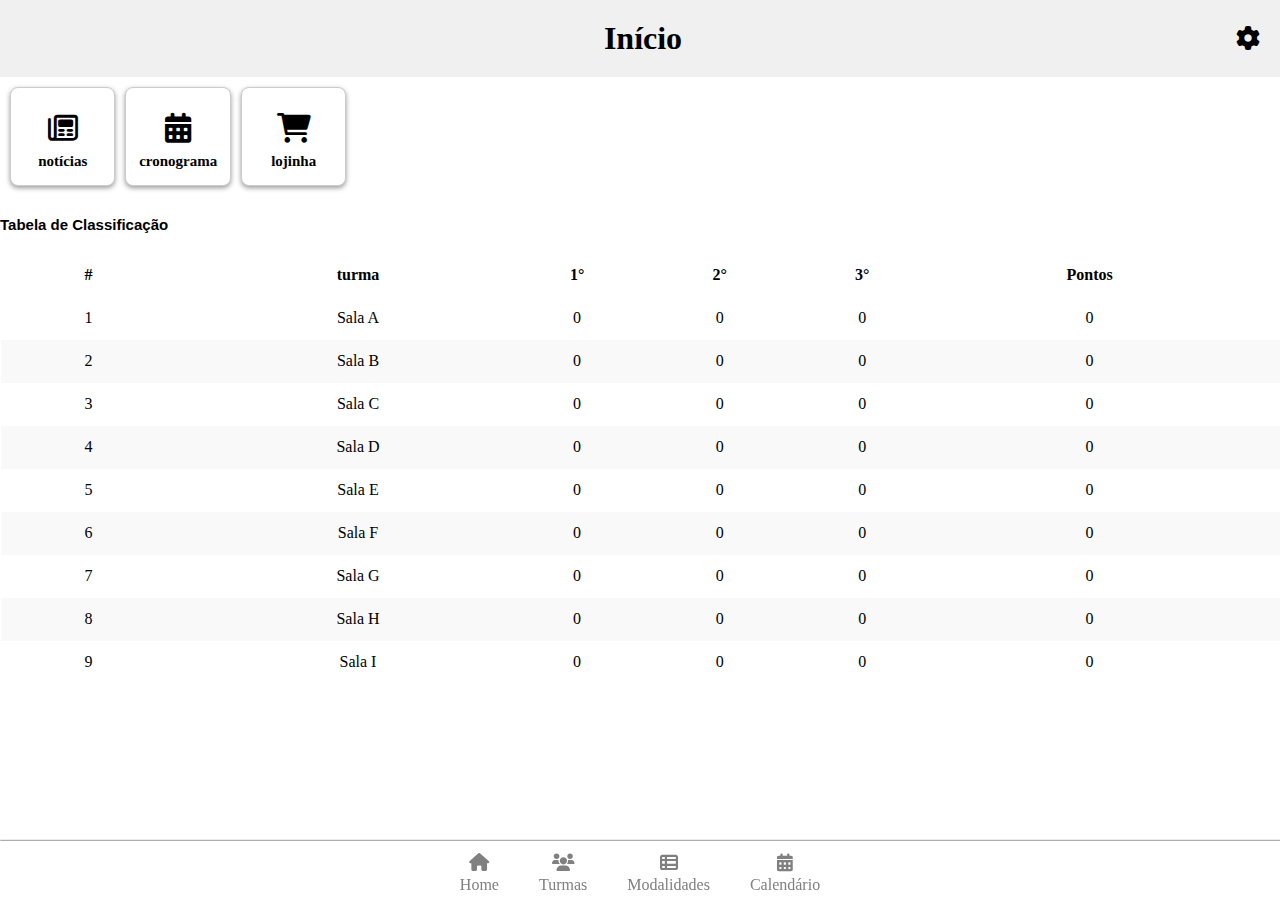
<file: index.html>
<!DOCTYPE html>
<html lang="pt-br">
<head>
    <meta charset="UTF-8">
    <meta name="viewport" content="width=device-width, initial-scale=1.0">
    <link rel="stylesheet" href="style.css">
    <link rel="stylesheet" href="https://cdnjs.cloudflare.com/ajax/libs/font-awesome/6.0.0-beta3/css/all.min.css">
    <title>jia</title>
</head>
<body>
    <header class="inicio">
        <h1>Início</h1>
        <a href="config.html">
            <i class="fa-solid fa-gear"></i>
        </a>
    </header>

    <div class="cards">
        <a href="not.html" class="card">
            <i class="fa-regular fa-newspaper"></i>
            <h2>notícias</h2>
        </a>
        <a href="" class="card">
            <i class="fa-solid fa-calendar-days"></i>
            <h2>cronograma</h2>
        </a>
        <a href="loja.html" class="card">
            <i class="fa-solid fa-cart-shopping"></i>
            <h2>lojinha</h2>
        </a>
    </div>
    <div class="tabela">
        <h3>Tabela de Classificação</h3>
    <table>
        <thead>
            <tr>
                <th>#</th>
                <th>turma</th>
                <th>1°</th>
                <th>2°</th>
                <th>3°</th>
                <th>Pontos</th>
            </tr>
        </thead>
        <tbody>
            <tr>
                <td>1</td>
                <td>Sala A</td>
                <td>0</td>
                <td>0</td>
                <td>0</td>
                <td>0</td>
            </tr>
            <tr>
                <td>2</td>
                <td>Sala B</td>
                <td>0</td>
                <td>0</td>
                <td>0</td>
                <td>0</td>
            </tr>
            <tr>
                <td>3</td>
                <td>Sala C</td>
                <td>0</td>
                <td>0</td>
                <td>0</td>
                <td>0</td>
            </tr>
            <tr>
                <td>4</td>
                <td>Sala D</td>
                <td>0</td>
                <td>0</td>
                <td>0</td>
                <td>0</td>
            </tr>
            <tr>
                <td>5</td>
                <td>Sala E</td>
                <td>0</td>
                <td>0</td>
                <td>0</td>
                <td>0</td>
            </tr>
            <tr>
                <td>6</td>
                <td>Sala F</td>
                <td>0</td>
                <td>0</td>
                <td>0</td>
                <td>0</td>
            </tr>
            <tr>
                <td>7</td>
                <td>Sala G</td>
                <td>0</td>
                <td>0</td>
                <td>0</td>
                <td>0</td>
            </tr>
            <tr>
                <td>8</td>
                <td>Sala H</td>
                <td>0</td>
                <td>0</td>
                <td>0</td>
                <td>0</td>
            </tr>
            <tr>
                <td>9</td>
                <td>Sala I</td>
                <td>0</td>
                <td>0</td>
                <td>0</td>
                <td>0</td>
            </tr>
        </tbody>
    </table>
    </div>

    <footer>
        <a href="#home">
            <i class="fa-solid fa-home"></i>
            Home
        </a>
        <a href="#turmas">
            <i class="fa-solid fa-users"></i>
            Turmas
        </a>
        <a href="#modalidades">
            <i class="fa-solid fa-th-list"></i>
            Modalidades
        </a>
        <a href="#calendario">
            <i class="fa-solid fa-calendar-alt"></i>
            Calendário
        </a>
    </footer>
</body>
</html>
</file>
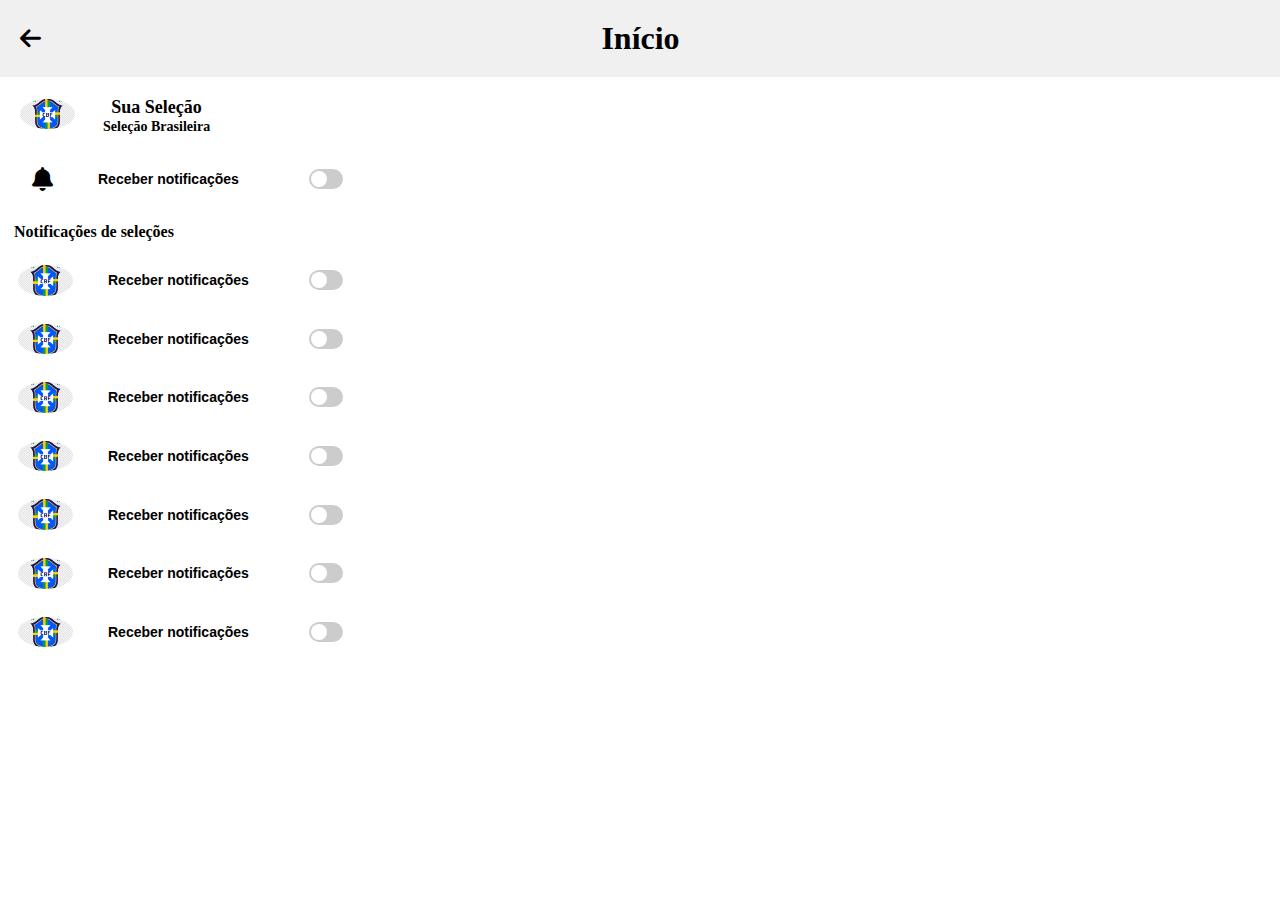
<file: config.html>
<!DOCTYPE html>
<html lang="pt-br">
<head>
    <meta charset="UTF-8">
    <meta name="viewport" content="width=device-width, initial-scale=1.0">
    <link rel="stylesheet" href="styles.css">
    <link rel="stylesheet" href="https://cdnjs.cloudflare.com/ajax/libs/font-awesome/6.0.0-beta3/css/all.min.css">
    <title>configuração</title>
</head>
<body>
    <header class="inicio">
        <a href="index.html">
            <i class="fa-solid fa-arrow-left"></i>
        </a>
        <h1>Início</h1>
    </header>

    <div class="sua-turma">
        <div class="selecao">
            <img src="Logo-Selecao-do-Brasil-Png-800x445.webp" alt="img" class="imagem-selecao">
        </div>
        <div class="textos">
            <h2>Sua Seleção</h2>
            <h3>Seleção Brasileira</h3>
        </div>
    </div>

    <button class="notificacao" id="notificacaoButton">
        <i class="fa-solid fa-bell"></i>
        <h3>Receber notificações</h3>
        <label class="switch">
            <input type="checkbox" id="notificacaoSwitch">
            <span class="slider"></span>
        </label>
    </button>

<div class="notifi">
    <h4>Notificações de seleções</h4>
    <div class="notificacao-container">
        <button class="notif" id="notificacaoButton1">
            <img src="Logo-Selecao-do-Brasil-Png-800x445.webp" alt="img" class="imagem-selecao">
            <h3>Receber notificações</h3>
            <label class="switch">
                <input type="checkbox" id="notificacaoSwitch1">
                <span class="slider"></span>
            </label>
        </button>
        <button class="notif" id="notificacaoButton2">
            <img src="Logo-Selecao-do-Brasil-Png-800x445.webp" alt="img" class="imagem-selecao">
            <h3>Receber notificações</h3>
            <label class="switch">
                <input type="checkbox" id="notificacaoSwitch2">
                <span class="slider"></span>
            </label>
        </button>
    </div>
</div>



<script src="script.js"></script>
</body>
</html>
</file>
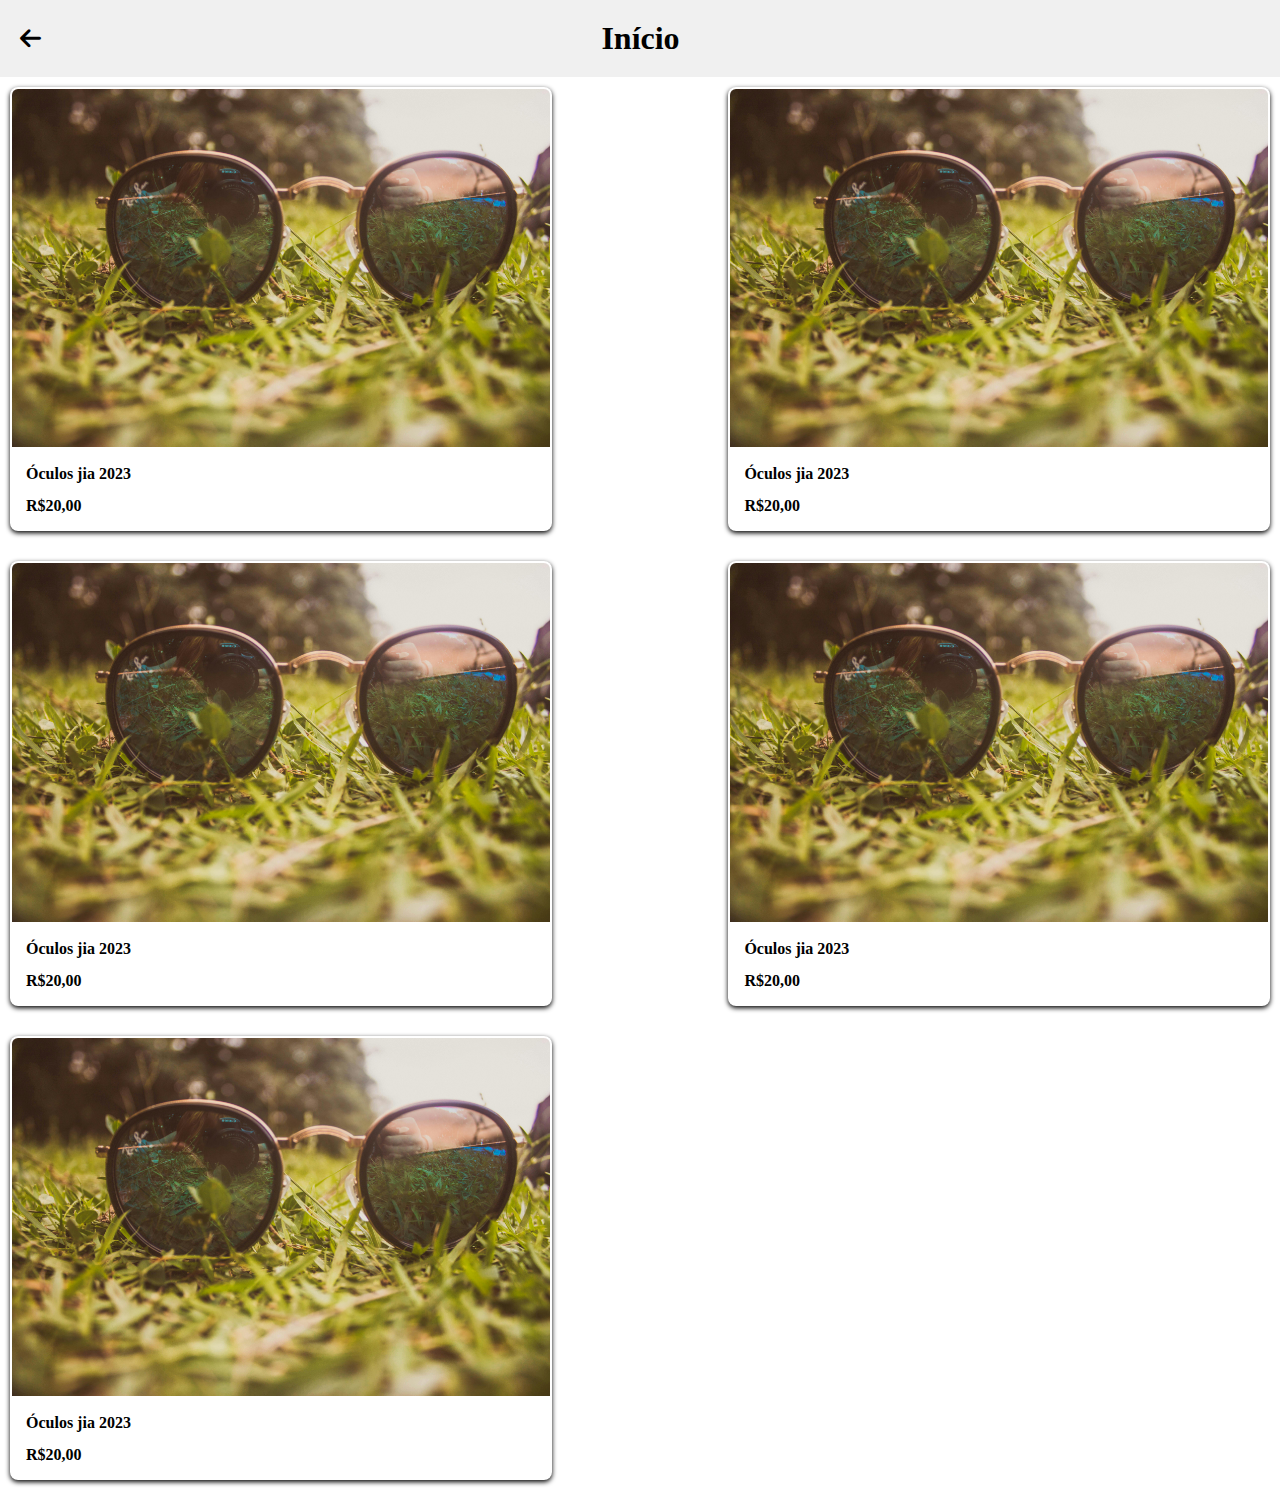
<file: loja.html>
<!DOCTYPE html>
<html lang="pt-br">
<head>
    <meta charset="UTF-8">
    <meta name="viewport" content="width=device-width, initial-scale=1.0">
    <link rel="stylesheet" href="loja.css">
    <link rel="stylesheet" href="https://cdnjs.cloudflare.com/ajax/libs/font-awesome/6.0.0-beta3/css/all.min.css">
    <title>lojinha</title>
</head>
<body>
    <header class="inicio">
        <a href="index.html">
            <i class="fa-solid fa-arrow-left"></i>
        </a>
        <h1>Início</h1>
    </header>

    <div class="cards">
        <div class="card">
            <img src="pexels-jonathan-oliveira-126073-386410.jpg" alt="">
            <h2>Óculos jia 2023</h2>
            <h1>R$20,00</h1>
        </div>
        <div class="card">
            <img src="pexels-jonathan-oliveira-126073-386410.jpg" alt="">
            <h2>Óculos jia 2023</h2>
            <h1>R$20,00</h1>
        </div>
        <div class="card">
            <img src="pexels-jonathan-oliveira-126073-386410.jpg" alt="">
            <h2>Óculos jia 2023</h2>
            <h1>R$20,00</h1>
        </div>
        <div class="card">
            <img src="pexels-jonathan-oliveira-126073-386410.jpg" alt="">
            <h2>Óculos jia 2023</h2>
            <h1>R$20,00</h1>
        </div>
        <div class="card">
            <img src="pexels-jonathan-oliveira-126073-386410.jpg" alt="">
            <h2>Óculos jia 2023</h2>
            <h1>R$20,00</h1>
        </div>
    </div>

    <script>
        document.querySelectorAll('.card').forEach(card => {
    card.addEventListener('click', () => {
        // Remove a classe 'active' de todos os cards
        document.querySelectorAll('.card').forEach(c => c.classList.remove('active'));
        
        // Adiciona a classe 'active' ao card clicado
        card.classList.add('active');
    });
});
    </script>
</body>
</html>
</file>
<file: style.css>
* {
    margin: 0;
    padding: 0;
}

.inicio {
    display: flex; /* Usando Flexbox */
    justify-content: space-between; /* Espaço entre os itens */
    align-items: center; /* Alinha verticalmente os itens */
    padding: 20px; /* Espaçamento interno */
    background-color: #f0f0f0; /* Cor de fundo do cabeçalho */
}
h1 {
    flex: 1; /* Faz o h1 ocupar o espaço disponível */
    text-align: center; /* Centraliza o texto */
    margin: 0; /* Remove a margem padrão */
    margin-left: 30px;
}
a {
    text-decoration: none; /* Remove o sublinhado do link */
    color: inherit; /* Herda a cor do texto do pai */
}
i {
    font-size: 24px; /* Tamanho do ícone */
}

.cards {
    display: grid;
    grid-template-columns: repeat(auto-fill, minmax(100px, 1fr));
    gap: 10px;
    margin: 10px;
}
.card {
    background-color: #ffffff;
    border: 1px solid #ccc;
    border-radius: 8px;
    text-align: center;
    box-shadow: 0 2px 5px rgba(0.5, 0.5, 0.1, 0.4);
    font-size: 10px;
    padding-top: 25px;
}

.card i {
    font-size: 30px; /* Tamanho do ícone */
    margin-bottom: 10px; /* Espaço abaixo do ícone */
}

.card h2 {
    padding-bottom: 15px;
}

.tabela h3 {
    font-family: Arial, Helvetica, sans-serif;
    font-size: 15px;
    margin-top: 30px;
}

table {
    width: 100%;
    border-collapse: collapse;
    margin-top: 20px;
}
th, td {
    border: 1px solid transparent;
    padding: 12px;
    text-align: center;
}
th {
    background-color: #ffffff;
}
tr:nth-child(even) {
    background-color: #f9f9f9;
}

td:nth-child(3), td:nth-child(3), td:nth-child(3), td:nth-child(5),
th:nth-child(3), th:nth-child(3), th:nth-child(3), th:nth-child(5) {
    width: 50px; /* Largura reduzida para as colunas */
}

footer {
    background: #ffffff; /* Cor de fundo do rodapé */
    text-align: center; /* Centraliza o texto */
    padding: 12px 0; /* Espaçamento interno do rodapé */
    position: fixed; /* Fixa o rodapé na parte inferior */
    left: 0; /* Alinha à esquerda */
    bottom: 0; /* Alinha na parte inferior */
    width: 100%; /* Largura total do rodapé */
    display: flex; /* Usar flexbox para o rodapé */
    justify-content: center; /* Centraliza os itens no rodapé */
    height: 35px;
    box-shadow: 1px 1px 2px 1px rgba(0.5, 1, 1, 1);
}

footer a {
    color: grey; /* Cor dos links */
    text-decoration: none; /* Remove o sublinhado dos links */
    margin: 0 20px; /* Espaçamento entre os links */
    display: flex; /* Permite que o ícone e o texto sejam centralizados */
    flex-direction: column;
    text-align: center; /* Centraliza o texto */
}

footer a i {
    display: block; /* Faz o ícone ocupar uma linha inteira */
    font-size: 18px; /* Tamanho do ícone */
    margin-bottom: 5px; /* Espaçamento entre o ícone e o texto */
    color: grey;
}

footer a:hover {
    text-decoration: underline; /* Sublinha o link ao passar o mouse */
}
</file>
<file: styles.css>
* {
    margin: 0;
    padding: 0;
}

.inicio {
    display: flex; /* Usando Flexbox */
    justify-content: space-between; /* Espaço entre os itens */
    align-items: center; /* Alinha verticalmente os itens */
    padding: 20px; /* Espaçamento interno */
    background-color: #f0f0f0; /* Cor de fundo do cabeçalho */
}

h1 {
    flex: 1; /* Faz o h1 ocupar o espaço disponível */
    text-align: center; /* Centraliza o texto */
    margin: 0; /* Remove a margem padrão */
    margin-right: 20px;
}

a {
    text-decoration: none; /* Remove o sublinhado do link */
    color: inherit; /* Herda a cor do texto do pai */
}

i {
    font-size: 24px; /* Tamanho do ícone */
}

.sua-turma {
    display: flex; /* Usando flexbox para alinhar os itens */
    align-items: center; /* Alinha verticalmente os itens ao centro */
    margin: 20px;
    gap: 8px;
    margin-bottom: 1px grey;
}

.selecao {
    margin-right: 20px; /* Espaçamento entre a imagem e os textos */
}

.imagem-selecao {
    width: 55px; /* Ajuste o tamanho da imagem conforme necessário */
    height: auto; /* Mantém a proporção da imagem */
    border-radius: 50%; /* Torna a imagem circular, se desejado */
}

.textos {
    text-align: center; /* Centraliza o texto dentro do div */
    font-size: 12px;
}

.notificacao {
    display: flex;
    align-items: center;
    padding: 10px;
    margin: 22px;
    gap: 35px;
    background-color: #ffffff;
    border: none;
    cursor: pointer;
    border-radius: 5px;
    width: 100%;
}

.notificacao h3 {
    margin: 0 10px;
    font-size: 14px;
}

.switch {
    position: relative;
    display: inline-block;
    width: 34px;
    height: 20px;
    left: 25px;
}

.switch input {
    opacity: 0;
    width: 0;
    height: 0;
}

.slider {
    position: absolute; /* Posiciona o slider */
    cursor: pointer; /* Muda o cursor para indicar que é clicável */
    top: 0; /* Alinha o slider ao topo */
    left: 0; /* Alinha o slider à esquerda */
    right: 0; /* Alinha o slider à direita */
    bottom: 0; /* Alinha o slider à parte inferior */
    background-color: #ccc; /* Cor de fundo do slider */
    transition: .4s; /* Transição suave para a mudança de estado */
    border-radius: 20px; /* Arredonda os cantos do slider */
}

.slider:before {
    position: absolute; /* Posiciona o círculo do slider */
    content: ""; /* Necessário para o pseudo-elemento */
    height: 16px; /* Altura do círculo */
    width: 16px; /* Largura do círculo */
    left: 2px; /* Alinha o círculo à esquerda */
    bottom: 2px; /* Alinha o círculo à parte inferior */
    background-color: white; /* Cor de fundo do círculo */
    border-radius: 50%; /* Torna o círculo redondo */
    transition: .4s; /* Transição suave para a mudança de estado */
}

/* Estilo para o switch quando está ativado */
input:checked + .slider {
    background-color: #2196F3; /* Cor de fundo do slider quando ativado */
}

input:checked + .slider:before {
    transform: translateX(14px); /* Move o círculo para a direita quando ativado */
}

.notifi h4 {
    margin: 14px;
}

.notif h3 {
    font-size: 14px;
}

.notif {
    display: flex;
    align-items: center;
    padding: 10px;
    margin: 8px;
    gap: 35px;
    background-color: #ffffff;
    border: none;
    cursor: pointer;
    border-radius: 5px;
    width: 100%;
}
</file>
<file: loja.css>
* {
    margin: 0;
    padding: 0;
}

.inicio {
    display: flex; /* Usando Flexbox */
    justify-content: space-between; /* Espaço entre os itens */
    align-items: center; /* Alinha verticalmente os itens */
    padding: 20px; /* Espaçamento interno */
    background-color: #f0f0f0; /* Cor de fundo do cabeçalho */
}

.inicio h1 {
    flex: 1; /* Faz o h1 ocupar o espaço disponível */
    text-align: center; /* Centraliza o texto */
    margin: 0; /* Remove a margem padrão */
    margin-right: 20px;
}

a {
    text-decoration: none; /* Remove o sublinhado do link */
    color: inherit; /* Herda a cor do texto do pai */
}

i {
    font-size: 24px; /* Tamanho do ícone */
}

.cards {
    display: flex;
    flex-wrap: wrap; /* Permite que os cards se movam para a próxima linha */
    justify-content: space-between; /* Espaçamento entre os cards */
}

.card {
    width: 42%; /* Define a largura de cada card para 48% */
    margin: 10px;
    margin-bottom: 20px; /* Espaçamento inferior entre os cards */
    box-shadow: 0 2px 5px rgba(1, 1, 1, 1); /* Sombra para os cards */
    border-radius: 8px; /* Bordas arredondadas */
    overflow: hidden; /* Para evitar que o conteúdo transborde */
    border: 2px solid transparent; /* Borda inicial transparente */
    transition: border-color 0.3s ease; /* Transição suave para a cor da borda */
    cursor: pointer; /* Muda o cursor para indicar que é clicável */
}

.card:hover {
    border-color: #007BFF; /* Cor da borda ao passar o mouse (pode ser alterada) */
}

.card img {
    width: 100%; /* Faz a imagem ocupar toda a largura do card */
    height: auto; /* Mantém a proporção da imagem */
    transition: transform 0.3s ease; /* Transição suave para o aumento da imagem */
}

.card.active img {
    transform: scale(1.2); /* Aumenta a imagem em 20% quando o card está ativo */
}

.card h1, h2 {
    font-size: 16px;
    margin: 14px;
}
</file>
